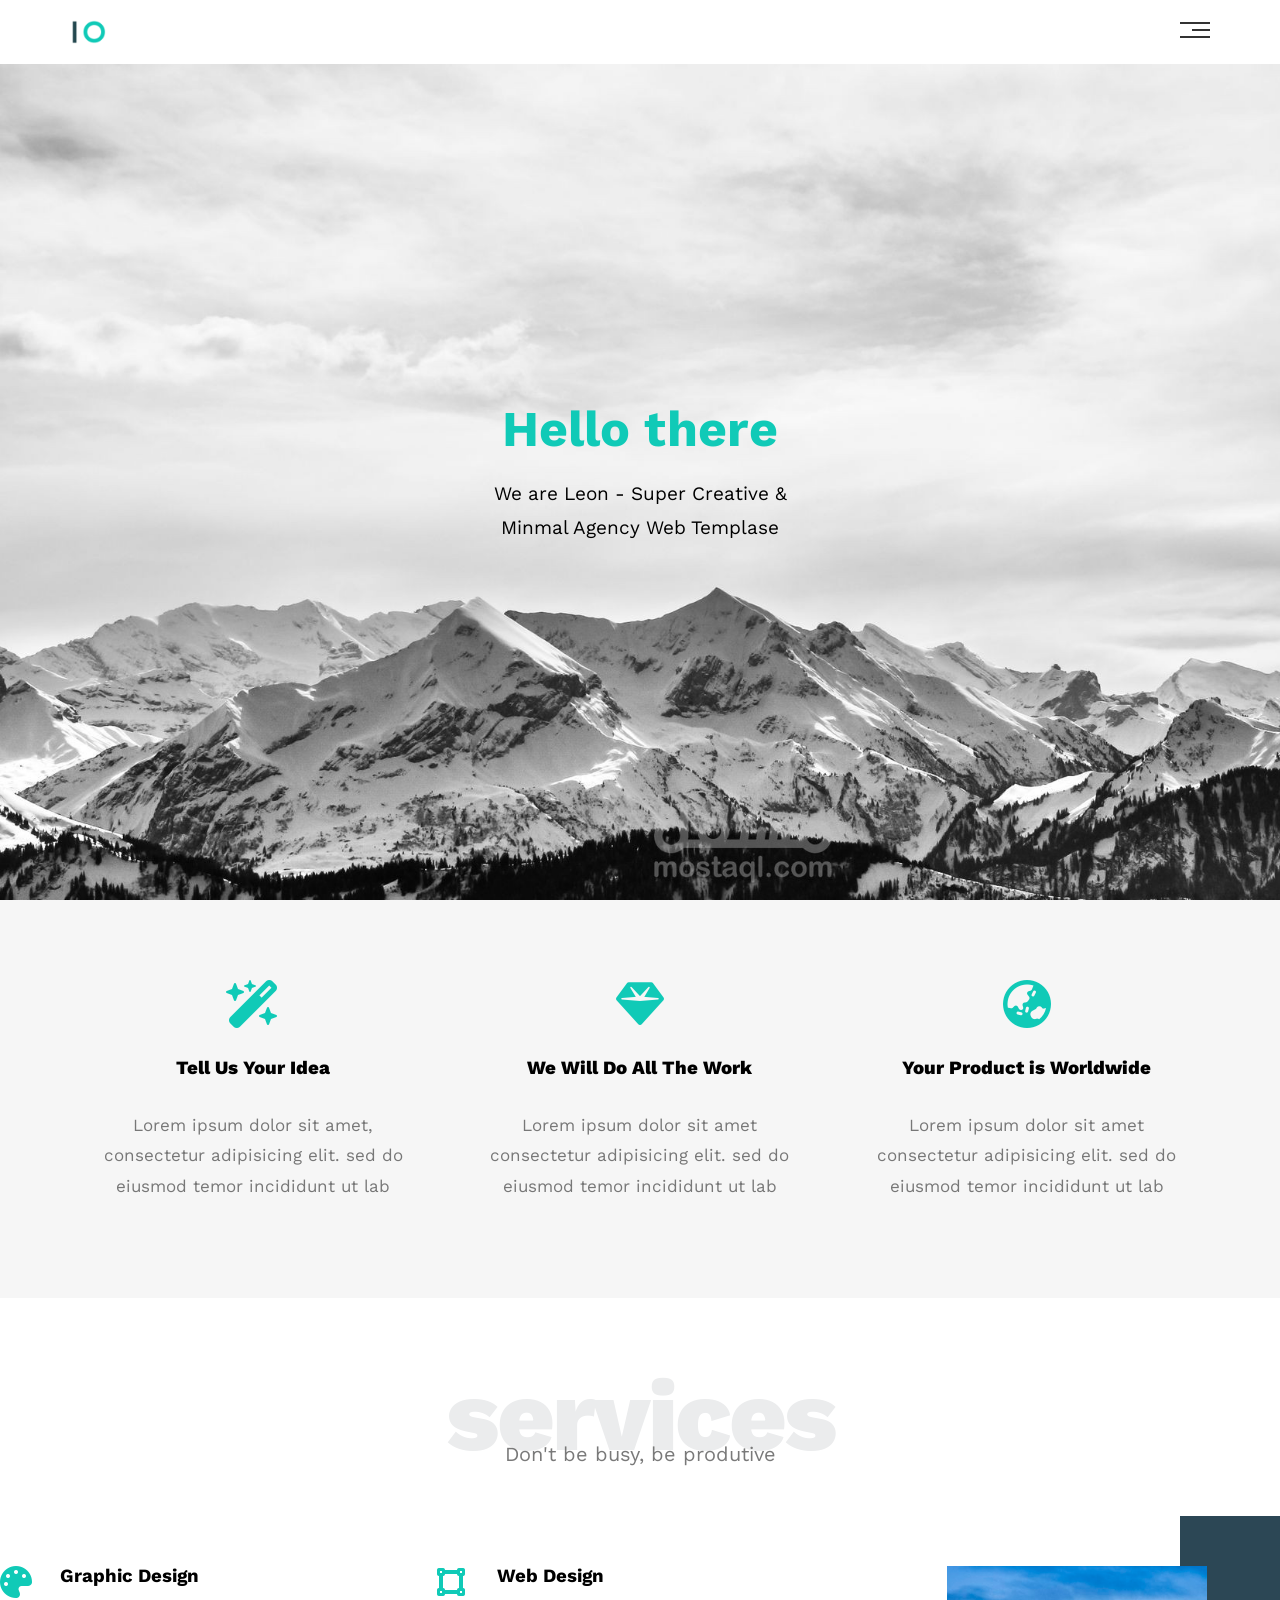
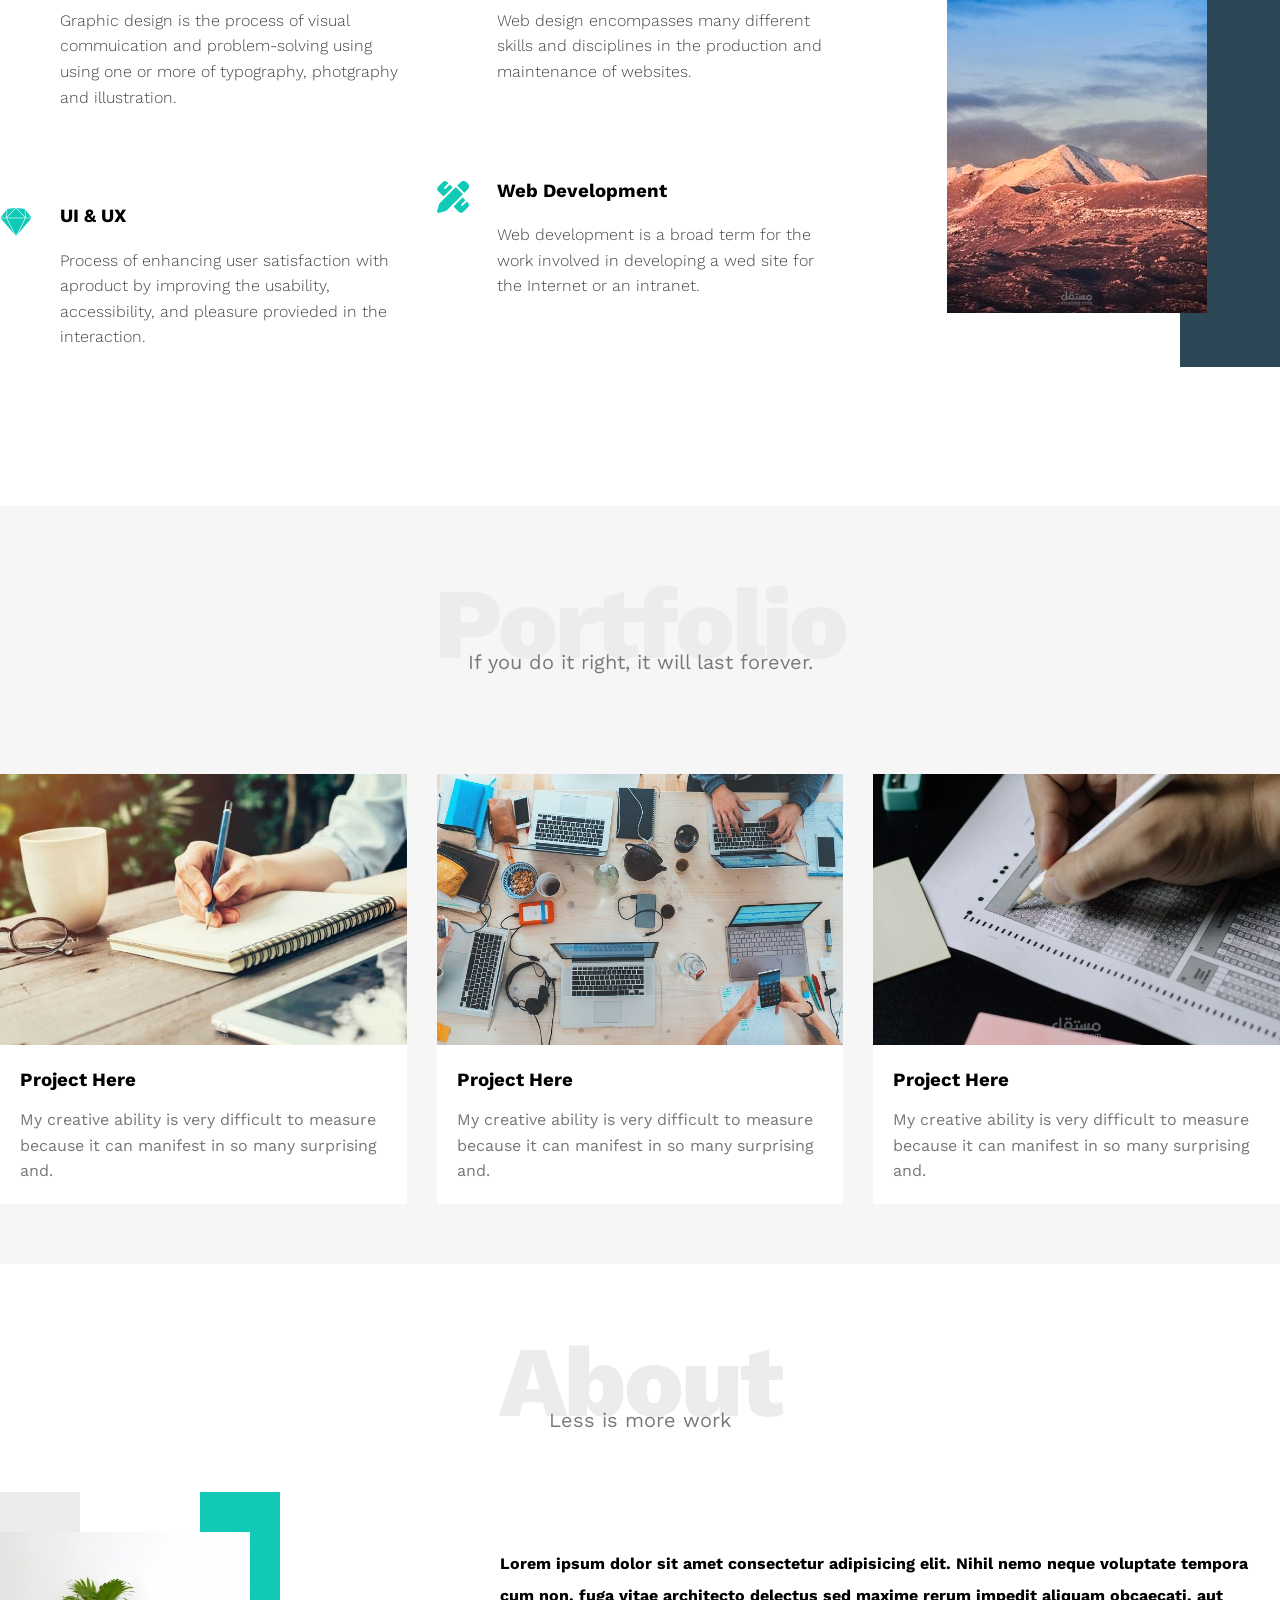
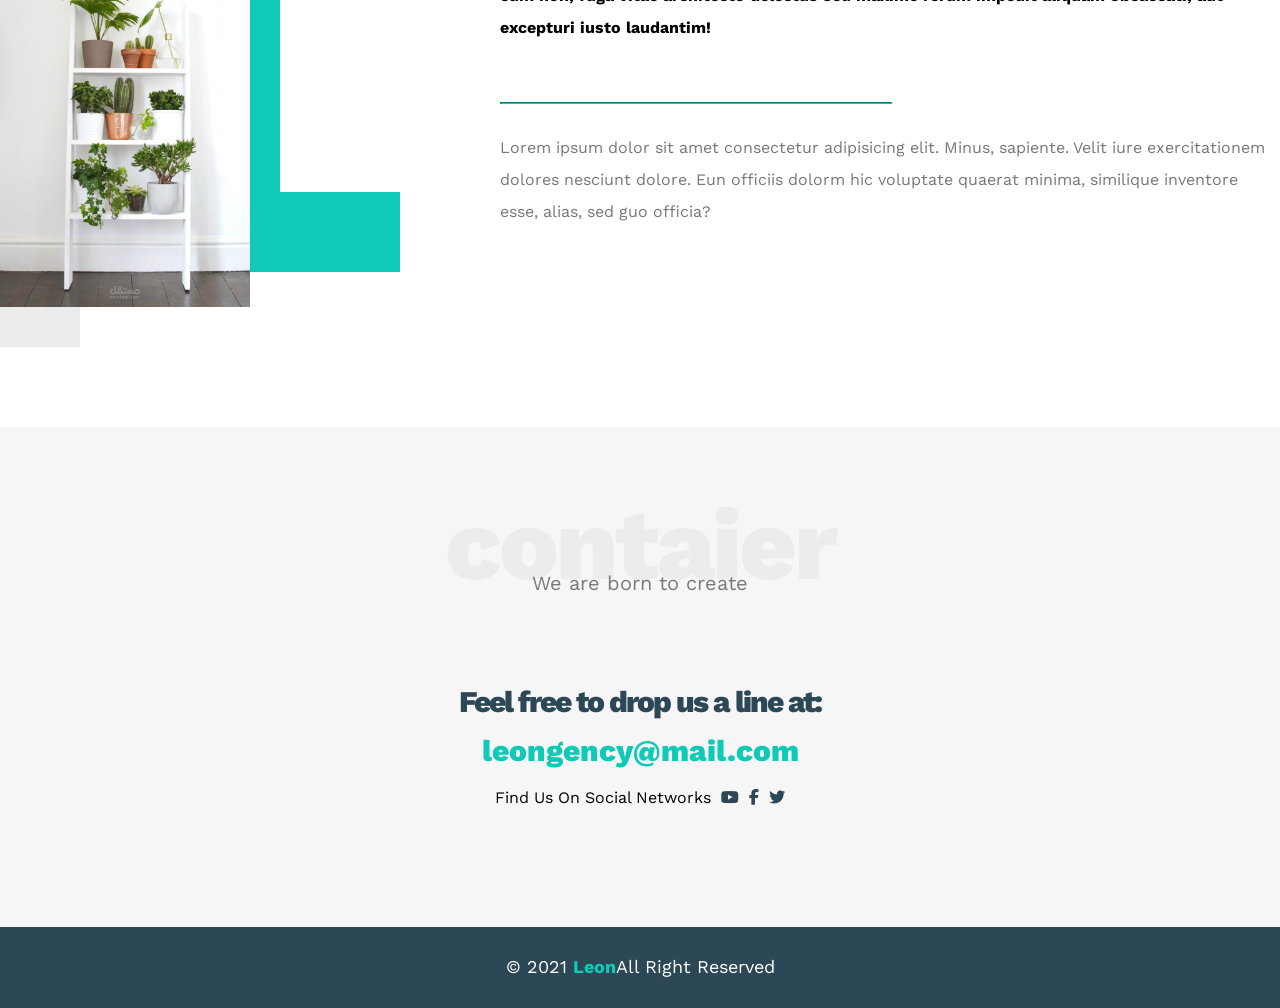
<file: Template_1/index.html>
<!DOCTYPE html>
<html lang="en">
<head>
    <meta charset="UTF-8" />
    <meta http-equiv="X-UA-Compatible" content="ie=edge">
    <meta name="viewport" content="width=device-width, initial-scale=1.0" />
    <title>Leon Template One</title>
    <!-- Main Templase CSS File -->
    <link rel="stylesheet" href="css/leon.css">
    <!-- Reder All Elements Normally -->
    <link rel="stylesheet" href="css/normalize.css">
    <!-- Font Awesome Library -->
    <link rel="stylesheet" href="css/all.min.css">
    <!-- Google Fonts -->
    <link rel="preconnect" href="https://fonts.googleapis.com">
    <link rel="preconnect" href="https://fonts.gstatic.com" crossorigin>
    <link href="https://fonts.googleapis.com/css2?family=Work+Sans:ital,wght@0,100..900;1,100..900&display=swap"  
     rel="stylesheet" 
     />
</head>
<body>
    <!-- Start Header -->
     <div class="header">
        <div class="container">
            <img class="logo" src="images/logo.png" alt="" />
            <div class="links">
                <span class="icon">
                  <span></span>
                  <span></span>
                  <span></span>
                </span>
                <ul>
                    <li><a href="#services">Services</a></li>
                    <li><a href="#portfolio">Portfolio</a></li>
                    <li><a href="#aAbout">About</a></li>
                    <li><a href="#contact">Contact</a></li>
                </ul>
            </div>
        </div>
     </div>
    <!-- End Header -->
    <!-- Start Landing Section -->
     <div class="landing">
        <div class="intro-text">
            <h1>Hello there</h1>
            <p>We are Leon - Super Creative & Minmal Agency Web Templase</p>
        </div>
     </div>
     <!-- End Landing Section -->
     <!-- Start features <li class="fa-solid fa-wand-magic-sparkles"></li> -->
      <div class="features">
        <div class="container">
            <div class="feat"> 
                <i class="fas fa-wand-magic-sparkles fa-3x"></i>
                <h3>Tell Us Your Idea</h3>
                <p>Lorem ipsum dolor sit amet, consectetur adipisicing elit. sed do eiusmod temor incididunt ut lab</p>
            </div>
            <div class="feat">
                <i class="fas fa-gem fa-3x"></i>
                <h3>We Will Do All The Work</h3>
                <p>Lorem ipsum dolor sit amet consectetur adipisicing elit. sed do eiusmod temor incididunt ut lab</p>
            </div>
            <div class="feat">
                <i class="fas fa-globe-asia fa-3x"></i>
                <h3>Your Product is Worldwide</h3>
                <p>Lorem ipsum dolor sit amet consectetur adipisicing elit. sed do eiusmod temor incididunt ut lab</p>
            </div>
        </div>
      </div>
     <!-- end features -->
     <!-- Start services -->
      <div class="services" id="services">
      <div class="contaier">
          <h2 class="special-heading">services</h2>
          <p>Don't be busy, be produtive</p>
          <div class="services-content">
              <div class="col">
                <!-- Start services -->
                <div class="srv">
                  <i class="fas fa-palette fa-2x"></i>
                  <div class="text">
                  <h3>Graphic Design</h3>
                  <p>
                      Graphic design is the process of visual commuication and problem-solving using using one or more of
                      typography, photgraphy and illustration.
                  </p>
                </div>
              </div>
                <div class="srv">
                  <i class="fab fa-sketch fa-2x"></i>
                  <div class="text">
                    <h3>UI & UX</h3>
                    <p>
                        Process of enhancing user satisfaction with aproduct by improving the usability, accessibility, and
                        pleasure provieded in the interaction.
                    </p>
                  </div>
                </div>
                <!-- end services -->
               </div>  
          <div class="col">
          <div class="srv">
            <i class="fas fa-vector-square fa-2x"></i>
              <div class="text">
              <h3>Web Design</h3>
              <p>
                  Web design encompasses many different skills and disciplines in the production and maintenance of
                  websites.
              </p>
              </div>
          </div>
          <div class="srv">
            <i class="fas fa-pencil-ruler fa-2x"></i>
            <div class="text">
              <h3>Web Development</h3>
              <p>
                  Web development is a broad term for the work involved in developing a wed site for the Internet or an
                  intranet.
              </p>
              </div>
            </div>
          </div>
            <div class="col">
              <div class="image">
              <img src="images/services.jpg" alt="">
            </div>
          </div>
      </div>
    </div>
  </div> 
      <!-- end services -->
      <div class="portfolio" id="portfolio">
        <div class="contaier">
            <h2 class="special-heading">Portfolio</h2>
            <p>If you do it right, it will last forever.</p>
            <div class="portfolio-content">
                <div class="card">
                    <img src="images/portfolio-1.jpg" alt="">
                    <div class="info">
                    <h3>Project Here</h3>
                    <p>My creative ability is very difficult to measure because it can manifest in so many surprising and.</p>
                  </div>
                </div>
                  <div class="card">
                    <img src="images/portfolio-2.jpg" alt="">
                    <div class="info">
                      <h3>Project Here</h3>
                      <p>My creative ability is very difficult to measure because it can manifest in so many surprising and.</p>
                    </div>
                  </div>
                  <!-- end services --> 
              <div class="card">
              <img src="images/portfolio-3.jpg" alt=""> 
                <div class="info">
                  <h3>Project Here</h3>
                  <p>My creative ability is very difficult to measure because it can manifest in so many surprising and.</p>
            </div>
          </div>
        </div>
      </div>
    </div>
    <!-- End Portfolio-->
     <!-- Start About-->
    <div class="about">
      <div class="contaier">
          <h2 class="special-heading">About</h2>
          <p>Less is more work</p>
          <div class="about-content">
            <div class="image">
                  <img src="images/about.jpg" alt="">
              </div>    
                  <div class="text">
                  <p>
                  Lorem ipsum dolor sit amet consectetur adipisicing elit. Nihil nemo neque voluptate tempora cum non,
                  fuga vitae architecto delectus sed maxime rerum impedit aliquam obcaecati, aut excepturi iusto laudantim!                                            
                  </p>
                  <hr>
                  <p>
                  Lorem ipsum dolor sit amet consectetur adipisicing elit. Minus, sapiente. Velit iure exercitationem
                  dolores nesciunt dolore. Eun officiis dolorm hic voluptate quaerat minima, similique inventore esse,
                  alias, sed guo officia?                                           
                  </p>
              </div>
            </div>
          </div>
        </div>
        <!-- End About -->
        <!-- Start Contact-->
        <div class="contact">
          <div class="contaier">
              <h2 class="special-heading">contaier</h2>
              <p>We are born to create</p>
              <div class="info">
                <p class="label">Feel free to drop us a line at:</p>
                <a href="mailto:leonagency@mail.com?subject=Contact" class="link">leongency@mail.com</a> 
                  <div class="social">
                    Find Us On Social Networks
                    <i class="fab fa-youtube"></i>
                    <i class="fab fa-facebook-f"></i>
                    <i class="fab fa-twitter"></i>
                  </div>
                </div>
              </div>
            </div>
            <!-- Start Footer -->
             <div class="footer">&copy; 2021 <span>Leon</span>All Right Reserved</div>
            <!-- End Footer -->
    </body>
</html>
</file>
<file: Template_1/css/leon.css>
:root {
    --main-color: #10cab7;
    --secondary-color: #2c4755;
    --section-padding: 60px;
    --section-background: #f6f6f6;
    --main-duration: 0.5s;
  }
  /* End Variables */
  /* Start Global Rules */
  * {
    -webkit-box-sizing: border-box;
    -moz-box-sizing: border-box;
    box-sizing: border-box;
  }
  html {
    scroll-behavior: smooth;
  }
  body {
    font-family: "Work Sans", sans-serif;
  }
  .container {
    padding-left: 15px;
    padding-right: 15px;
    margin-left: auto;
    margin-right: auto;
  }
  /* Small */
  @media (min-width: 768px) {
    .container {
      width: 750px;
    }
  }
  /* Medium */
  @media (min-width: 992px) {
    .container {
      width: 970px;
    }
  }
  /* Large */
  @media (min-width: 1200px) {
    .container {
      width: 1170px;
    }
  }
  /* End Global Rules */
  /* Start Components */
  .special-heading {
    color: #ebeced;
    font-size: 100px;
    text-align: center;
    font-weight: 800;
    letter-spacing: -3px;
    margin: 0;
  }
  .special-heading + p {
    margin: -30px 0 0;
    font-size: 20px;
    text-align: center;
    color: #797979;
  }
  @media (max-width: 767px) {
    .special-heading {
      font-size: 60px;
    }
    .special-heading + p {
      margin-top: -20px;
    }
  }
  /* End Components */
  /* Start Header */
  .header {
    padding: 20px;
  }
  .header .container {
    display: flex;
    justify-content: space-between;
    align-items: center;
  }
  .header .logo {
    width: 60px;
  }
  .header .links {
    position: relative;
  }
  .header .links:hover .icon span:nth-child(2) {
    width: 100%;
  }
  .header .links .icon {
    width: 30px;
    display: flex;
    flex-wrap: wrap;
    justify-content: flex-end;
  }
  .header .links .icon span {
    background-color: #333;
    margin-bottom: 5px;
    height: 2px;
  }
  .header .links .icon span:first-child {
    width: 100%;
  }
  .header .links .icon span:nth-child(2) {
    width: 60%;
    transition: var(--main-duration);
  }
  .header .links .icon span:last-child {
    width: 100%;
  }
  .header .links ul {
    list-style: none;
    margin: 0;
    padding: 0;
    background-color: #f6f6f6;
    position: absolute;
    right: 0;
    min-width: 200px;
    top: calc(100% + 15px);
    display: none;
    z-index: 1;
  }
  .header .links ul::before {
    content: "";
    border-width: 10px;
    border-style: solid;
    border-color: transparent transparent #f6f6f6 transparent;
    position: absolute;
    right: 5px;
    top: -20px;
  }
  .header .links:hover ul {
    display: block;
  }
  .header .links ul li a {
    display: block;
    padding: 15px;
    text-decoration: none;
    color: #333;
    transition: var(--main-duration);
  }
  .header .links ul li a:hover {
    padding-left: 25px;
  }
  .header .links ul li:not(:last-child) a {
    border-bottom: 1px solid #ddd;
  }
  /* End Header */
  /* Start Landing Section */
  .landing {
    background-image: url(../images/landing.jpg);
    background-size: cover;
    height: calc(100vh - 64px);
    position: relative;
  }
  .landing .intro-text {
    position: absolute;
    left: 50%;
    top: 50%;
    text-align: center;
    transform: translate(-50%, -50%);
    width: 320px;
    max-width: 100%;
  }
  .landing .intro-text h1 {
    margin: 0;
    font-weight: bold;
    font-size: 50px;
    color: var(--main-color);
  }
  .landing .intro-text p {
    font-size: 19px;
    line-height: 1.8;
  }
  /* End Landing Section */
  /* Start Features */
  .features {
    padding-top: var(--section-padding);
    padding-bottom: var(--section-padding);
    background-color: var(--section-background);
  }
  .features .container {
    display: grid;
    grid-template-columns: repeat(auto-fill, minmax(300px, 1fr));
    grid-gap: 20px;
  }
  .features .feat {
    padding: 20px;
    text-align: center;
  }
  .features .feat i {
    color: var(--main-color);
  }
  .features .feat h3 {
    font-weight: 800;
    margin: 30px 0;
  }
  .features .feat p {
    line-height: 1.8;
    color: #777;
    font-size: 17px;
  }
  
  /* Start Services  */
  
  
  /* Start services */
  .services {
    padding-top: var(--section-padding);
    padding-bottom: var(--section-padding);
  }
  .services .services-content {
    display: grid;
    grid-template-columns: repeat(auto-fill, minmax(300px, 1fr));
    grid-gap: 30px;
    margin-top: 100px;
  }
  .services .services-content .col .srv {
    display: flex;
    margin-bottom: 40px;
  }
  @media (max-width: 767px) {
    .services .services-content .col .srv {
      flex-direction: column;
      text-align: center;
    }
  }
  .services .services-content .srv i{
      color: var(--main-color);
      flex-basis: 60px;
    }
  .services .services-content .srv .text{
      flex: 1;
      margin-bottom: 40px;
    }
  .services .services-content .srv .text h3{
    margin: 0 0 20px;
  }
  .services .services-content .srv .text p{
    color: #444;
    font-weight: 300;
    line-height: 1.6; 
  }
  .services .services-content .image {
    text-align: center;
    position: relative;
  }
  .services .services-content .image::before {
    content: "";
    background-color: var(--secondary-color);  
    width: 100px;
    height: calc(100% + 100px);
    top:-50px;
    position: absolute;
    right: 0;
    z-index: -1;
  }
  .services .services-content .image img {
    width: 260px;
  }
  @media(max-width: 1199px) {
    .image-column {
      display: none;
    }
  }
  /* end services */
  /* Start Variables */
  .portfolio {
    padding-top: var(--section-padding);
    padding-bottom: var(--section-padding);
    background-color: var(--section-background); 
  }
  .portfolio .portfolio-content {
    display: grid;
    grid-template-columns: repeat(auto-fill, minmax(300px, 1fr));
    grid-gap: 30px;
    margin-top: 100px;
  }
  .portfolio .portfolio-content .card {
    background-color: white;
  }
  .portfolio .portfolio-content .card img {
    max-width: 100%
    }
  .portfolio .portfolio-content .card .info {
    padding: 20px;
  }
  .portfolio .portfolio-content .card .info h3 {
    margin: 0;
    }
  .portfolio .portfolio-content .card .info p{
    color: #777;
    line-height: 1.6;
    margin-bottom: 0;
    }
  /* End Portfolio */
  /* Start About */
    .about {
    padding-top: var(--section-padding);
    padding-bottom: calc(var(--section-padding) + 60px);
    }
  .about .about-content {
    margin-top: 100px;
    display: flex;
    flex-wrap: wrap;
    justify-content: space-between;
    }
  @media (max-width: 991px) {
    .about .about-content {
    flex-direction: column;
    text-align: center;
      }
    }
  .about .about-content .image {
    position: relative;
    width: 250px;
    height: 375px; 
    }
  @media (max-width: 991px) {
    .about .about-content .image {
    margin: 0 auto 60px;
    }
  }
  .about .about-content .image::before {
    content:"";
    position: absolute;
    background-color: #ebeced;
    width: 100px;
    height: calc(100% + 80px);
    top: -40px;
    left: -20px;
    z-index: -1;
    }
  .about .about-content .image::after {
    top: -40px;
    content: "";
    position: absolute;
    width: 120px;
    height: 300px;
    border-left: 80px solid var(--main-color);
    border-bottom: 80px solid var(--main-color);
    z-index: -1;
    right: -150px;
    } 
    @media (max-width: 991px) {
      .about .about-content .image::before,
      .about .about-content .image::after {
        display: none;
      }
    }
  .about .about-content .image img {
    max-width: 100%;
    }
  .about .about-content .text {
    flex-basis: calc(100% - 500px);
    }
  .about .about-content .text p:first-of-type {
    font-weight: bold;
    line-height: 2;
    margin-bottom: 50px; 
    }
    .about .about-content .text hr{ 
    width: 50%;
    display: inline-block;
    border-color: var(--main-color); 
    }
    .about .about-content .text p:last-of-type {
    line-height: 2; 
    color: #777;
    }
  /* End About */
   /* Start Contact */
   .contact {
    padding-top: var(--section-padding);
    padding-bottom: var(--section-padding);
    background-color: var(--section-background); 
  }
  .contact .info {
    padding-top: var(--section-padding);
    padding-bottom: var(--section-padding);
    text-align: center;
  }
  .contact .info .label {
    font-size: 30px;
    font-weight: 800;
    color: var(--secondary-color);
    letter-spacing: -2px;
    margin-bottom: 15px;
  }
  .contact .info .link {
    display: block;
    font-size: 30px;
    font-weight: 800;
    color: var(--main-color);
    text-decoration: none;
    }
  .contact .info .social {
    display: flex;
    justify-content: center;
    margin-top: 20px;
    font-size: 16px;
  }
  .contact .info .social i{
    margin-left: 10px;
    color: var(--secondary-color);
  }
  @media (max-width: 767px) {
    .contact .info .label,
    .contact .info .link {
      font-size: 25px;
    }
  }
  .contact .info .label .p {
    color: #777;
    line-height: 1.6;
    margin-bottom: 0;
    }
  .contact .info .label a {
    display: block;
    padding: 15px;
    text-decoration: none;
    color: #333;
    transition: var(--main-duration);
  }
  .contact .info .label .link i{
    color: var(--main-color);
    flex-basis: 60px;
  }
  
  
  /* End Contact */
  /* Start Footer */
  .footer {
    background-color: var(--secondary-color);
    color: white;
    padding: 30px 10px;
    text-align: center;
    font-size: 18px;
  }
  .footer span{
    font-weight: bold;
    color: var(--main-color);
  }
  /*End Footer*/
</file>
